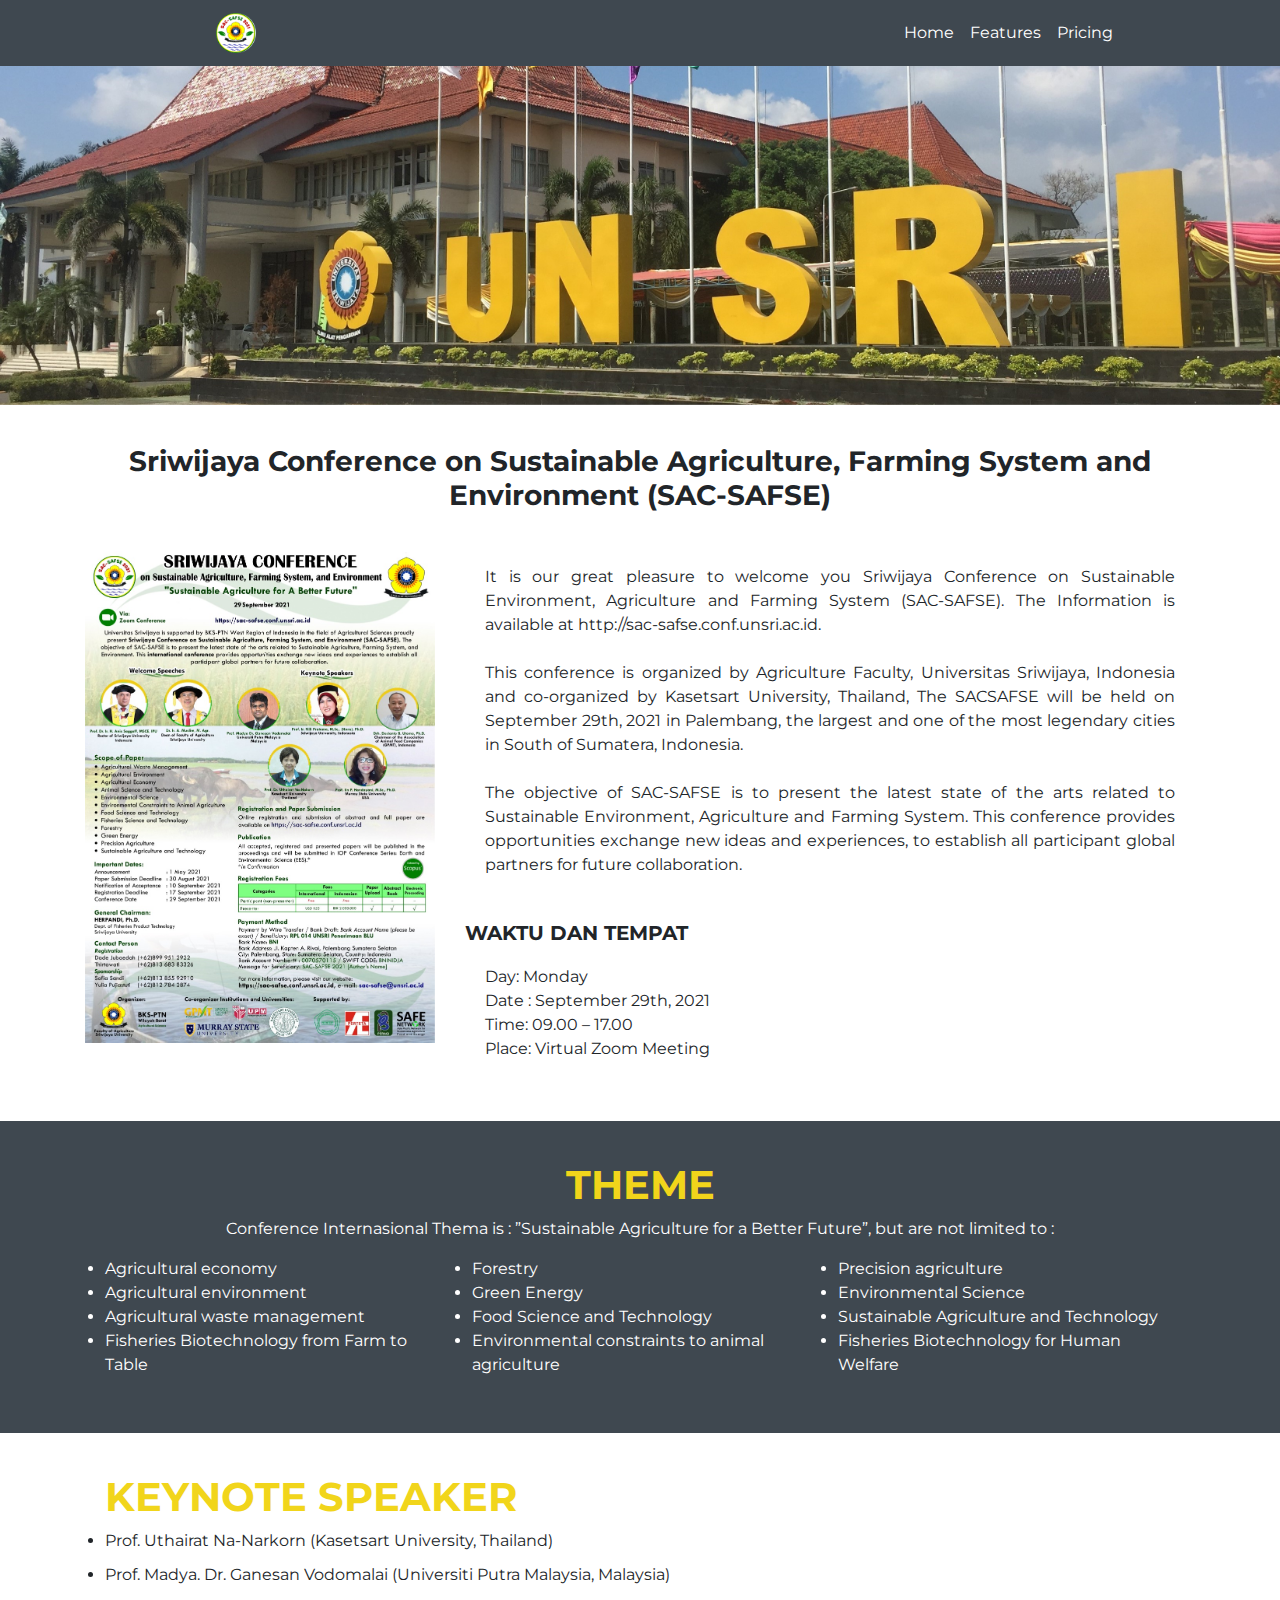
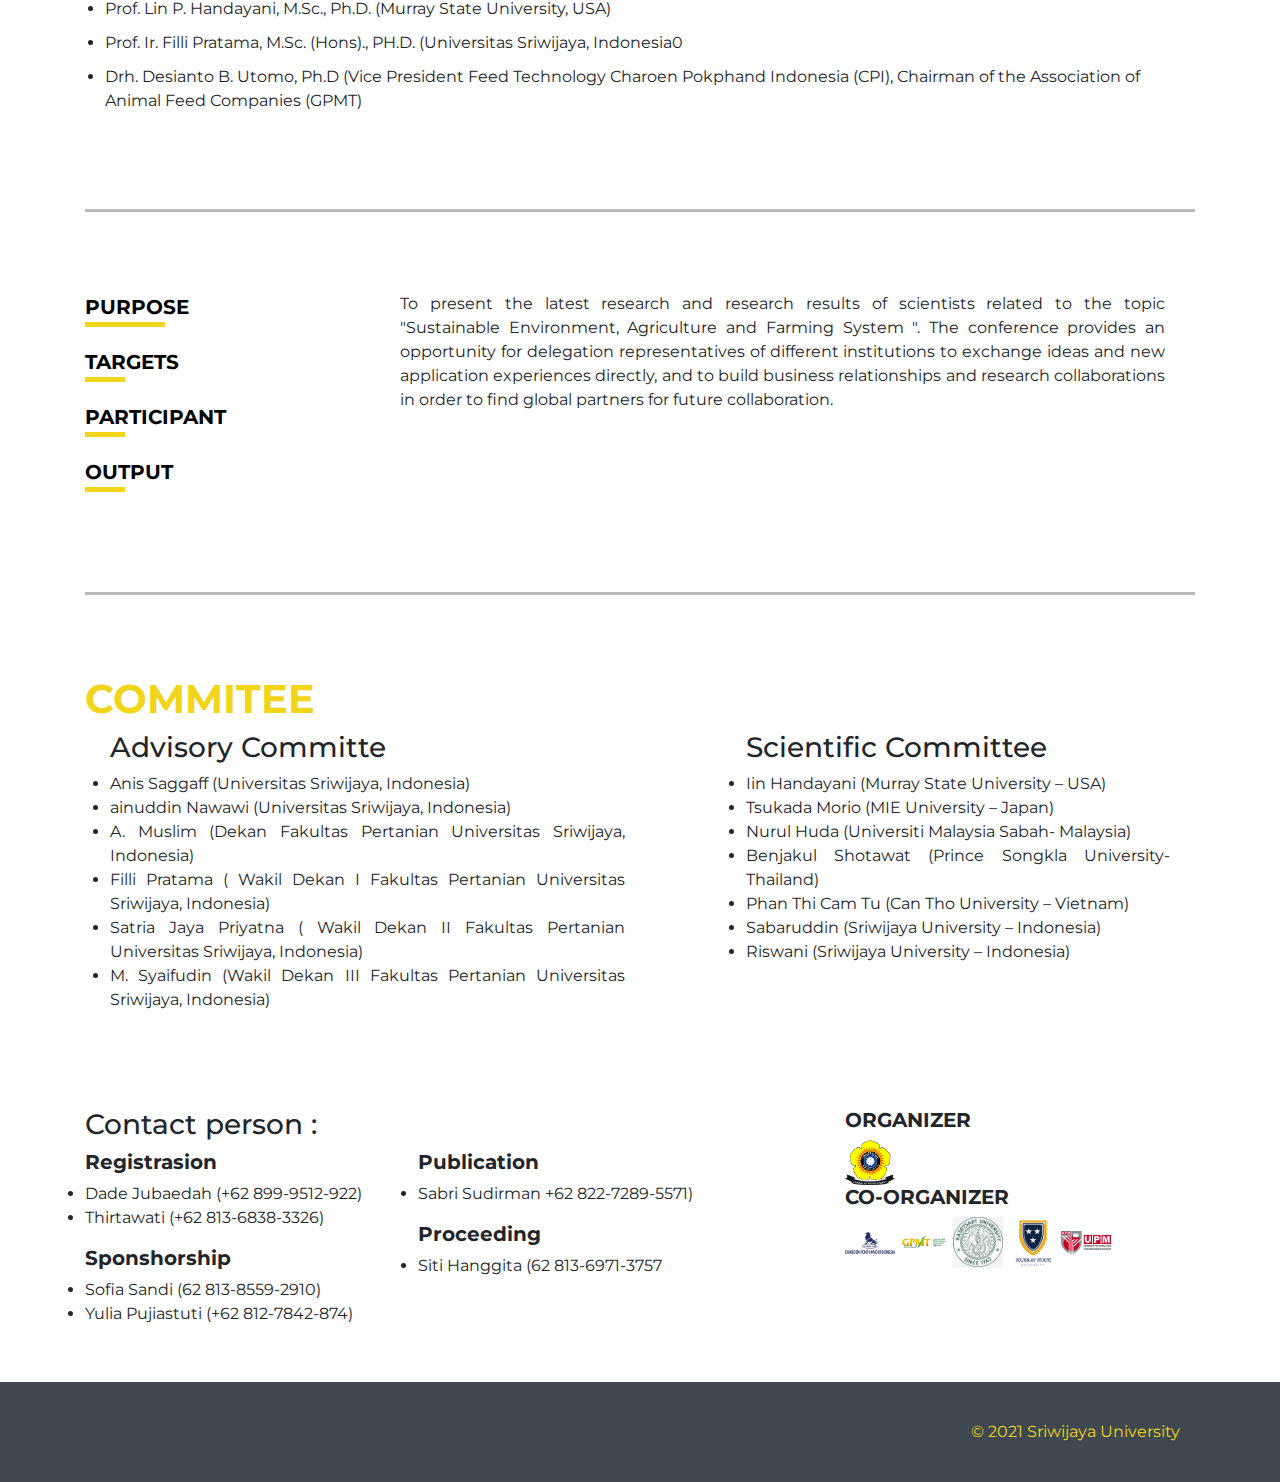
<file: index.html>
<!doctype html>
<html lang="en">

<head>
    <!-- Required meta tags -->
    <meta charset="utf-8">
    <meta name="viewport" content="width=device-width, initial-scale=1, shrink-to-fit=no">
    <!-- Bootstrap CSS -->
    <link rel="stylesheet" href="https://maxcdn.bootstrapcdn.com/bootstrap/4.0.0/css/bootstrap.min.css"
        integrity="sha384-Gn5384xqQ1aoWXA+058RXPxPg6fy4IWvTNh0E263XmFcJlSAwiGgFAW/dAiS6JXm" crossorigin="anonymous">
    <link href="https://fonts.googleapis.com/css2?family=Montserrat:wght@300;500;700;900&display=swap" rel="stylesheet">
    <link rel="stylesheet" href="https://cdnjs.cloudflare.com/ajax/libs/font-awesome/4.7.0/css/font-awesome.min.css">
    <link rel="stylesheet" href="css/style.css">
    <link rel="shortcut icon" href="img/asds.png">
    <script src="https://ajax.googleapis.com/ajax/libs/jquery/3.1.1/jquery.min.js"></script>

    <title>Sriwijaya Conference</title>
</head>

<body>
    <nav class="navbar navbar-expand-lg sticky nav-color">
        <div class="navb">
            <!-- <img src="img/asds.png"> -->
            <button class="navbar-toggler navbar-light bg-light" type="button" data-toggle="collapse"
                data-target="#navbarNavAltMarkup" aria-controls="navbarNavAltMarkup" aria-expanded="false"
                aria-label="Toggle navigation">
                <span class="navbar-toggler-icon"></span>
            </button>
            <div class="collapse navbar-collapse" id="navbarNavAltMarkup">
                <div class="navbar-nav mr-auto" id="logo">
                    <img src="img/asds.png" class="left">
                </div>
                <div class="navbar-nav justify-content-end right">
                    <a class="nav-item nav-link active" href="#">Home <span class="sr-only">(current)</span></a>
                    <a class="nav-item nav-link" href="#">Features</a>
                    <a class="nav-item nav-link" href="#">Pricing</a>
                </div>
            </div>
        </div>
    </nav>

    <!-- <nav class="navbar navbar-expand-sm bg-dark navbar-dark">
        <img src="img/asds.png" class="left">
        <ul class="navbar-nav ml-auto right">
            <li class="nav-item">
                <a class="nav-link" href="home">Home</a>
            </li>
            <li class="nav-item">
                <a class="nav-link" href="about">About</a>
            </li>
            <li class="nav-item">
                <a class="nav-link" href="contact">Contact us</a>
            </li>
        </ul>
    </nav> -->

    <div id="carouselExampleIndicators" class="carousel slide" data-ride="carousel">
        <div class="carousel-inner">
            <div class="carousel-item active">
                <img class="d-block w-100" src="img/unsri2.jpeg" alt="First slide">
                <!-- <div class="carousel-caption d-none d-md-block">
                <h1>UNIVERSITAS SRIWIJAYA</h1>
              </div> -->
            </div>
        </div>
    </div>

    <div class="container">
        <div class="row">
            <div class="col-sm-12">
                <div class="teks">
                    <h3 class="judul">Sriwijaya Conference on Sustainable Agriculture, Farming System
                        and Environment (SAC-SAFSE)</h3> <br>
                    <div class="row">
                        <div class="col-sm-4">
                            <img class="d-block w-100" src="img/pamflet.jpeg" alt="">
                        </div>
                        <div class="col-sm-8">
                            <p>
                                It is our great pleasure to welcome you Sriwijaya Conference on Sustainable
                                Environment, Agriculture and Farming System (SAC-SAFSE). The
                                Information is available at http://sac-safse.conf.unsri.ac.id. <br> <br>
                                This conference is organized by Agriculture Faculty, Universitas Sriwijaya,
                                Indonesia and co-organized by Kasetsart University, Thailand, The SACSAFSE will be held
                                on
                                September 29th, 2021 in Palembang, the largest and one
                                of the most legendary cities in South of Sumatera, Indonesia. <br> <br>
                                The objective of SAC-SAFSE is to present the latest state of the arts related to
                                Sustainable Environment, Agriculture and Farming System. This conference
                                provides opportunities exchange new ideas and experiences, to establish all
                                participant global partners for future collaboration.
                            </p> <br>
                            <h5>WAKTU DAN TEMPAT</h5>
                            <p> Day: Monday <br>
                                Date : September 29th, 2021 <br>
                                Time: 09.00 – 17.00 <br>
                                Place: Virtual Zoom Meeting
                            </p>
                        </div>
                    </div>
                </div>
            </div>
        </div>
    </div>


    <div class="bg">
        <div class="container">
            <div class="teks-2">
                <h1 class="judul">THEME</h1>
                <p class="center">Conference Internasional Thema is : ”Sustainable Agriculture for a Better Future”, but
                    are not limited to :</p>
                <div class="row tema">
                    <div class="col-sm-4">
                        <ul>
                            <li>Agricultural economy </li>
                            <li>Agricultural environment</li>
                            <li>Agricultural waste management</li>
                            <li>Fisheries Biotechnology from Farm to Table</li>
                        </ul>
                    </div>
                    <div class="col-sm-4">
                        <ul>
                            <li>Forestry</li>
                            <li>Green Energy</li>
                            <li>Food Science and Technology</li>
                            <li>Environmental constraints to animal agriculture</li>
                        </ul>
                    </div>
                    <div class="col-sm-4">
                        <ul>
                            <li>Precision agriculture</li>
                            <li>Environmental Science</li>
                            <li>Sustainable Agriculture and Technology</li>
                            <li>Fisheries Biotechnology for Human Welfare</li>
                        </ul>
                    </div>
                </div>
            </div>
        </div>
    </div>


    <!-- KEYNOTE SPEAKER -->
    <div class="bg-3 img-fluid">
        <div class="container">
            <div class="part-3">
                <div class="keynote-speaker">
                    <h1>KEYNOTE SPEAKER</h1>
                </div>
                <div class="speaker">
                    <ul>
                        <li>Prof. Uthairat Na-Narkorn (Kasetsart University, Thailand) </li>
                        <li>Prof. Madya. Dr. Ganesan Vodomalai (Universiti Putra Malaysia, Malaysia) </li>
                        <li>Prof. Lin P. Handayani, M.Sc., Ph.D. (Murray State University, USA)</li>
                        <li>Prof. Ir. Filli Pratama, M.Sc. (Hons)., PH.D. (Universitas Sriwijaya, Indonesia0
                        </li>
                        <li>Drh. Desianto B. Utomo, Ph.D (Vice President Feed Technology Charoen
                            Pokphand Indonesia (CPI), Chairman of the Association of Animal Feed
                            Companies (GPMT)</li>
                    </ul>
                </div>
            </div>
        </div>
    </div>

    <!-- line -->
    <div class="container">
        <div class="linee"></div>
    </div>

    <!-- PURPOSE, TARGETS, PARTICIPANT, OUTPUT -->
    <div class="bg-4">
        <div class="container">
            <div class="row">
                <div class="col-sm-3">
                    <div class="menu-tab">
                        <ul id="menu" type="none">
                            <li class="line active"> <a href="purpose" class="clr active">PURPOSE</a></li>
                            <li class="line"> <a href="targets" class="clr">TARGETS</a></li>
                            <li class="line"><a href="participant">PARTICIPANT</a></li>
                            <li class="line"><a href="output">OUTPUT</a></li>
                        </ul>
                        <!-- <div class="line"></div> -->
                    </div>
                </div>
                <div class="col-sm-9">
                    <div id="content"></div>
                </div>
            </div>
        </div>
    </div>

    <!-- line -->
    <div class="container">
        <div class="linee"></div>
    </div>

    <!-- COMMMITEE -->
    <div class="bg-5">
        <div class="container">
            <div class="judull">
                <h1>COMMITEE</h1>
            </div>
            <div class="row teks-3">
                <div class="col-sm-6">
                    <h3>Advisory Committe</h3>
                    <ul>
                        <li>Anis Saggaff (Universitas Sriwijaya, Indonesia)</li>
                        <li>ainuddin Nawawi (Universitas Sriwijaya, Indonesia)</li>
                        <li>A. Muslim (Dekan Fakultas Pertanian Universitas Sriwijaya, Indonesia)</li>
                        <li>Filli Pratama ( Wakil Dekan I Fakultas Pertanian Universitas Sriwijaya, Indonesia)</li>
                        <li>Satria Jaya Priyatna ( Wakil Dekan II Fakultas Pertanian Universitas Sriwijaya, Indonesia)
                        </li>
                        <li>M. Syaifudin (Wakil Dekan III Fakultas Pertanian Universitas Sriwijaya, Indonesia)</li>
                    </ul>
                </div>
                <div class="col-sm-1"></div>
                <div class="col-sm-5">
                    <h3>Scientific Committee</h3>
                    <ul>
                        <li>Iin Handayani (Murray State University – USA)</li>
                        <li>Tsukada Morio (MIE University – Japan)</li>
                        <li>Nurul Huda (Universiti Malaysia Sabah- Malaysia)</li>
                        <li> Benjakul Shotawat (Prince Songkla University-Thailand)</li>
                        <li>Phan Thi Cam Tu (Can Tho University – Vietnam)</li>
                        <li>Sabaruddin (Sriwijaya University – Indonesia)</li>
                        <li>Riswani (Sriwijaya University – Indonesia)</li>
                    </ul>
                </div>
            </div>
        </div>
    </div>

    <div class="bg-7">
        <div class="container">
            <div class="row" id="content-2">
                <div class="col-sm-7">
                    <h3 id="judul">Contact person :</h3>
                    <div class="row">
                        <div class="col-sm-6">
                            <ul>
                                <h5>Registrasion</h5>
                                <li>Dade Jubaedah (+62 899-9512-922)</li>
                                <li>Thirtawati (+62 813-6838-3326)</li>
                            </ul>
                            <ul>
                                <h5>Sponshorship</h5>
                                <li>Sofia Sandi (62 813-8559-2910)</li>
                                <li>Yulia Pujiastuti (+62 812-7842-874)</li>
                            </ul>
                        </div>
                        <div class="col-sm-6">
                            <ul>
                                <h5>Publication</h5>
                                <li>Sabri Sudirman +62 822-7289-5571)</li>
                            </ul>
                            <ul>
                                <h5>Proceeding</h5>
                                <li>Siti Hanggita (62 813-6971-3757</li>
                            </ul>
                        </div>
                    </div>
                </div>
                <div class="col-sm-1"></div>
                <div class="col-sm-4">
                    <div class="logo">
                        <div class="organizer">
                            <h5>ORGANIZER</h5>
                            <img src="logo/logo-unsri.png">
                        </div>
                        <div class="co-organizer">
                            <h5>CO-ORGANIZER</h5>
                            <img src="logo/charoen.png">
                            <img src="logo/gpmt.png">
                            <img src="logo/kasetsart.jpg">
                            <img src="logo/murray.png">
                            <img src="logo/upm.png">
                        </div>
                    </div>
                </div>
            </div>

        </div>
    </div>

    <div class="bg-6">
        <div class="container-btn">
            <p id="cp">&#169; 2021 Sriwijaya University</p>
        </div>
    </div>

    <script>
        $(document).ready(() => {
            $('#content').load('pages/purpose.html');

            $('#menu a').click(function () {
                let page = $(this).attr('href');
                $('#content').load('pages/' + page + '.html');
                return false;
            });
        });

        $('#menu a').on('click', function () {
            $('#menu').find('li.active').removeClass('active');
            $(this).parent('li').addClass('active');
        });

        $('#menu a').on('click', function () {
            $('#menu').find('a.active').removeClass('active');
            $(this).addClass('active');
        });

    </script>
    <!-- Optional JavaScript -->
    <!-- jQuery first, then Popper.js, then Bootstrap JS -->
    <script src="https://cdnjs.cloudflare.com/ajax/libs/popper.js/1.12.9/umd/popper.min.js"
        integrity="sha384-ApNbgh9B+Y1QKtv3Rn7W3mgPxhU9K/ScQsAP7hUibX39j7fakFPskvXusvfa0b4Q"
        crossorigin="anonymous"></script>
    <script src="https://maxcdn.bootstrapcdn.com/bootstrap/4.0.0/js/bootstrap.min.js"
        integrity="sha384-JZR6Spejh4U02d8jOt6vLEHfe/JQGiRRSQQxSfFWpi1MquVdAyjUar5+76PVCmYl"
        crossorigin="anonymous"></script>
</body>

</html>
</file>
<file: css/style.css>
*{
    margin: 0;
    padding: 0;
    box-sizing: border-box;
}
  
body{
    font-family: 'Montserrat', sans-serif;
}

.navbar img{
    width: 40px;
}

.left{
    margin-left: 200px;
    margin-top: 5px;
    margin-bottom: 5px;
}

.right{
    margin-left: 50vw;
}

.nav-color{
    background-color: #3f4850ff;
}

.nav-color a{
    color: white;
}

.nav-tengah{
    margin: 0px 100px;
}

.carousel-item img{
      /* Add the blur effect */
  /* filter: blur(2px);
  -webkit-filter: blur(5px); */
}

.right{
    float: right;
}

/* .carousel-caption h1{
    font-weight: 900;
} */

/* .teks-2{
    margin-top: 50px;
} */

.judul{
    text-align: center;
    font-weight: bold;
}

.teks p{
    text-align: justify;
    margin: 20px;
}

h5{
    font-weight: bold;
}

.bg{
    background-color: #3f4850ff;
    width: 100%;
    height: auto;
}

.center{
    text-align: center;
}

.teks-2{
    color: white;
    margin: 0 20px;
    /* padding-top: 50px; */
}

.teks-2 h1{
    color: #f1d51bff;
}

.tema p{
    /* padding-bottom: 1px; */
}

/* KEYNOTE SPEKAER */
.bg-3{
    /* background-color: bisque; */
    width: 100%;
    height: auto;
}

.part-3{
    /* padding-top: 50px; */
    margin: 0 20px;
}

.keynote-speaker h1{
    /* line-height: 200px; */
    color: #f1d51bff;
    font-weight: bold;
    
}

.speaker li{
    margin-bottom: 10px;
}

/* PURPOSE, TARGETS, PARTICIPANT, OUTPUT */
.bg-4{
    background-color: rgb(255, 255, 255);
    width: 100%;
    height: auto;
}

.container{
    padding-top: 40px;
    padding-bottom: 40px;
}

#menu a{
    text-decoration: none;
    color: black;
    font-weight: 700;
    font-size: 20px;
}

#menu a:hover{
    color: rgb(86, 99, 110);
}

#menu li{
    margin-bottom: 20px;
}

.line{
    border-bottom: 5px solid #f1d51bff;
    width: 40px;
    transition: width 0.3s;
    transition-timing-function: linear;
}

.line:hover{
    width: 80px;
}

#menu li.active{
    width: 80px;
}

.pages{
    text-align: justify;
    line-height: 150%;
}

.linee{
    border-bottom: 3px solid rgb(187, 187, 187);
    width: 100%;
    margin: 0px;
}

/* COMMMITEE */
.teks-3{
    text-align: justify;
    margin: 0 10px;
}

.bg-6{
    background-color: #3f4850ff;
    width: 100%;
    height: 100px;    
}

#cp{
    color: #f1d51bff;
    text-align: right;
}

.logo img{
    width: 50px;
}

.logo p{
    color: white;
    margin: 0px;
    padding: 5px;
}

.judull h1{
    color: #f1d51bff;
    font-weight: bold;
}

.container-btn{
    margin: 0px 100px;
    line-height: 100px;
}

/* .logo{
    display: flex;
} */

@media screen and (max-width: 578px) {
    .judull h1{
       text-align: center;
    }
    #menu li{
        display: inline;
    }
    #menu a{
        font-size: 17px;
        margin-right: 10px;
    }
    #menu{
        text-align: center;
    }
    #menu a:hover{
        color: #f1d51bff;
    }
    .clr{
        color: black;   
    }
    #menu a.active{
        color: #f1d51bff;
    }
    .line{
        border-bottom: 0;
    }
}

#content{
    margin: 0 30px;    
}
</file>
